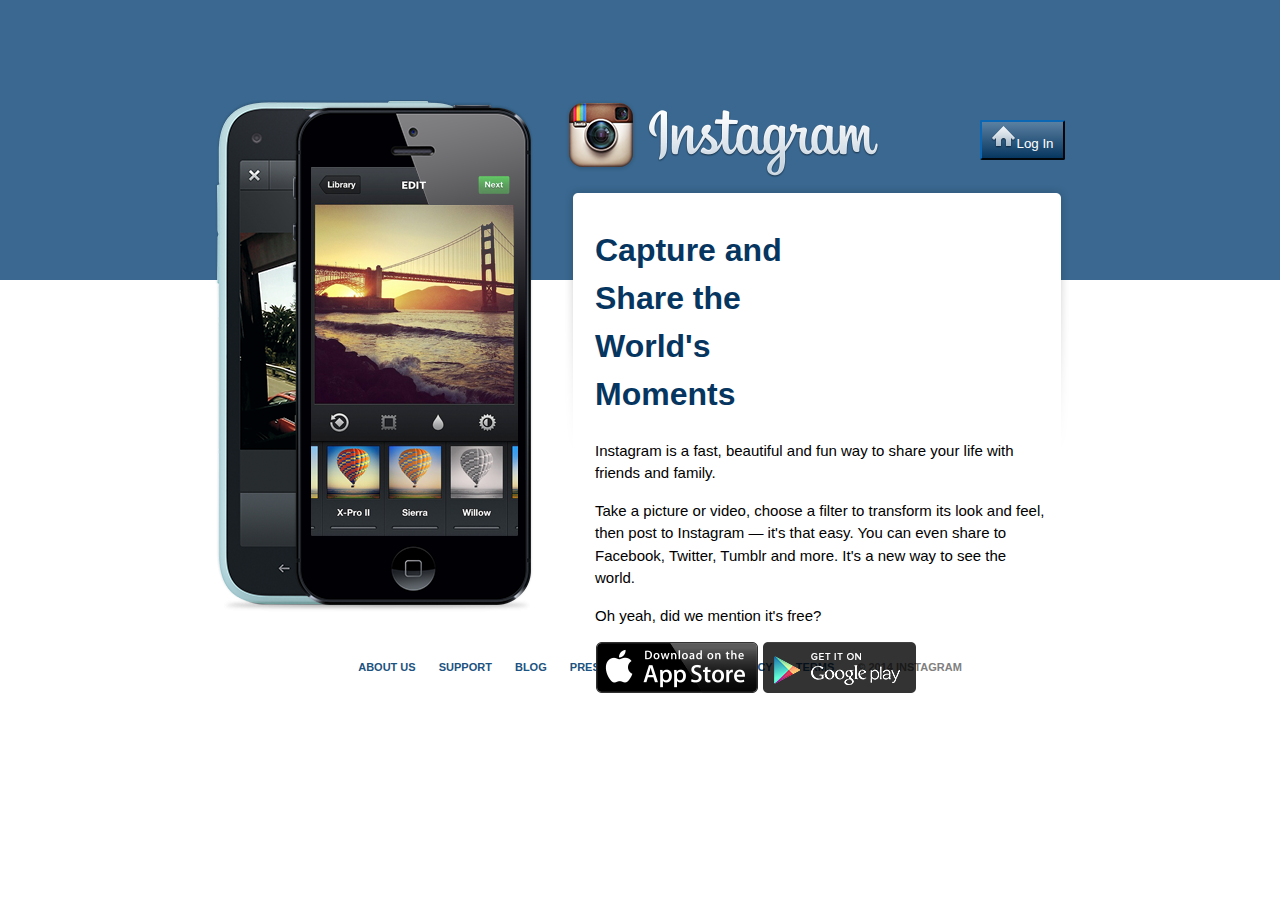
<file: index.html>
<!DOCTYPE html>
<html lang="en">
<head>
  <link href="css/main.css" rel="stylesheet" type="text/css" />
  <title>Instagram</title>
</head>
<body>
  <main>
  <section class="phones"> 
    <img src="images/phones.png" alt="phones">
  </section>
  <section class="info">
    <img src="images/brand.png">
    <button class="login"><img src="images/home.png">Log In</button>
    <div class="text">
      <h1 class="title">Capture and Share the World's Moments</h1>
      <p>Instagram is a <strong>fast</strong>, <strong>beautiful</strong> and <strong>fun</strong> way to share your life with friends and family.</p>
      <p>Take a picture or video, choose a filter to transform its look and feel, then post to Instagram &mdash; it's that easy. You can even share to Facebook, Twitter, Tumblr and more. It's a new way to see the world.</p>
      <p>Oh yeah, did we mention it's free?</p>
      <a href="#"><img src="images/badge-iphone.png"></a>
      <a href="#"><img src="images/badge-android.png"></a>
    </div>
    <div class="frame"><img src="images/frame.png"></div>
  </section>
  </main>
  <footer>
    <ul>
      <li><a href="#about-us">About Us</a></li>
      <li><a href="#support">Support</a></li>
      <li><a href="#blog">Blog</a></li>
      <li><a href="#press">Press</a></li>
      <li><a href="#api">API</a></li>
      <li><a href="#jobs">Jobs</a></li>
      <li><a href="#privacy">Privacy</a></li>
      <li><a href="#terms">Terms</a></li>
      <li class="copyrights">&copy; 2014 Instagram</li>
    </ul>
  </footer>
</body>
</html>
</file>
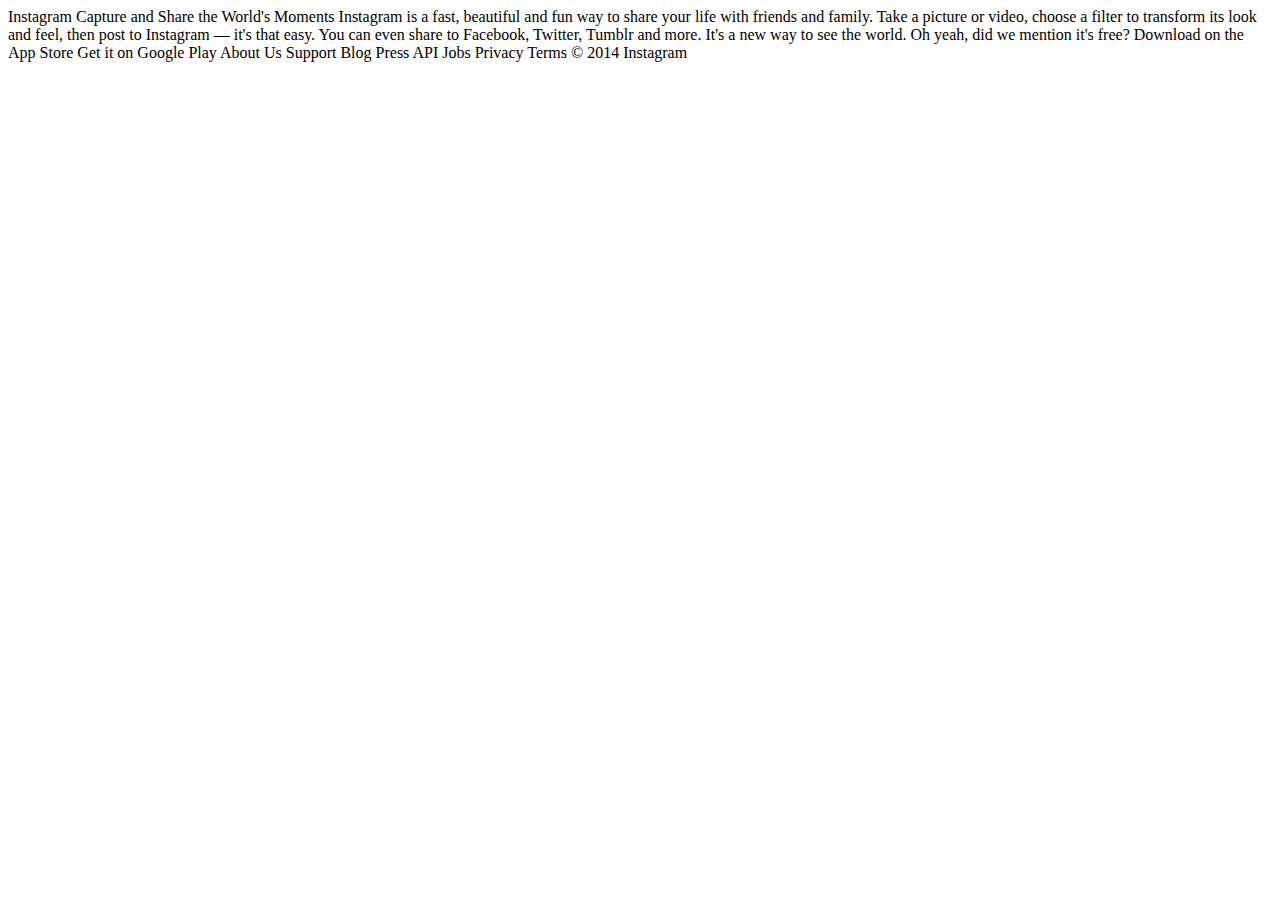
<file: starter-code/index.html>
<!DOCTYPE html>
<html lang="en">
<head>
  <title>Instagram</title>
</head>
<body>
  Instagram

  Capture and Share the World's Moments

  Instagram is a fast, beautiful and fun way to share your life with friends and family.

  Take a picture or video, choose a filter to transform its look and feel, then post to Instagram &mdash; it's that easy. You can even share to Facebook, Twitter, Tumblr and more. It's a new way to see the world.

  Oh yeah, did we mention it's free?

  Download on the App Store
  Get it on Google Play

  About Us
  Support
  Blog
  Press
  API
  Jobs
  Privacy
  Terms

  &copy; 2014 Instagram
</body>
</html>
</file>
<file: css/main.css>
/*
Colors to use:
dark blue: #06365f
light blue: #1c5380
*/

body {
  font: 200 16px/1.5 "Helvetica Neue", Helvetica, Arial, sans-serif;
  margin: 0;
  background: url("../images/bgtile.png") repeat-x;
}
main {
  width: 850px;
  margin: 100px auto;
}

.phones {
  float: left;
}

.login {
  width: 85px;
  height: 40px;
  color: white;
  margin: 20px 0;
  float: right;
  border-color: #06365f;
  border-radius: 2px;
  background-image: linear-gradient(to bottom, #3a6790d1 0%, #06365f 100%);
  line-height: 20px;
}

.info {
  margin-left: 350px;
} 
.text {
  position: absolute;
  width: 450px;
  margin: 20px 0 0 30px;
}

h1 {
  color: #06365f;
  width: 250px;
}
p {
  font-size: 15px;
}

footer {
  text-transform: uppercase;
  font-size: 11px;
  color: #1c5380;
  font-weight: bold;
  clear: both;
  width: 1000px;
  margin: auto;
  text-align: center;
}

ul {
  list-style: none; 
  margin: auto;
  padding-top: 40px;
}

li {
  margin: 10px;
  display: inline;
}
a {
  text-decoration: none;
  color: #1c5380;
}
.copyrights {
  color: gray;
}
</file>
